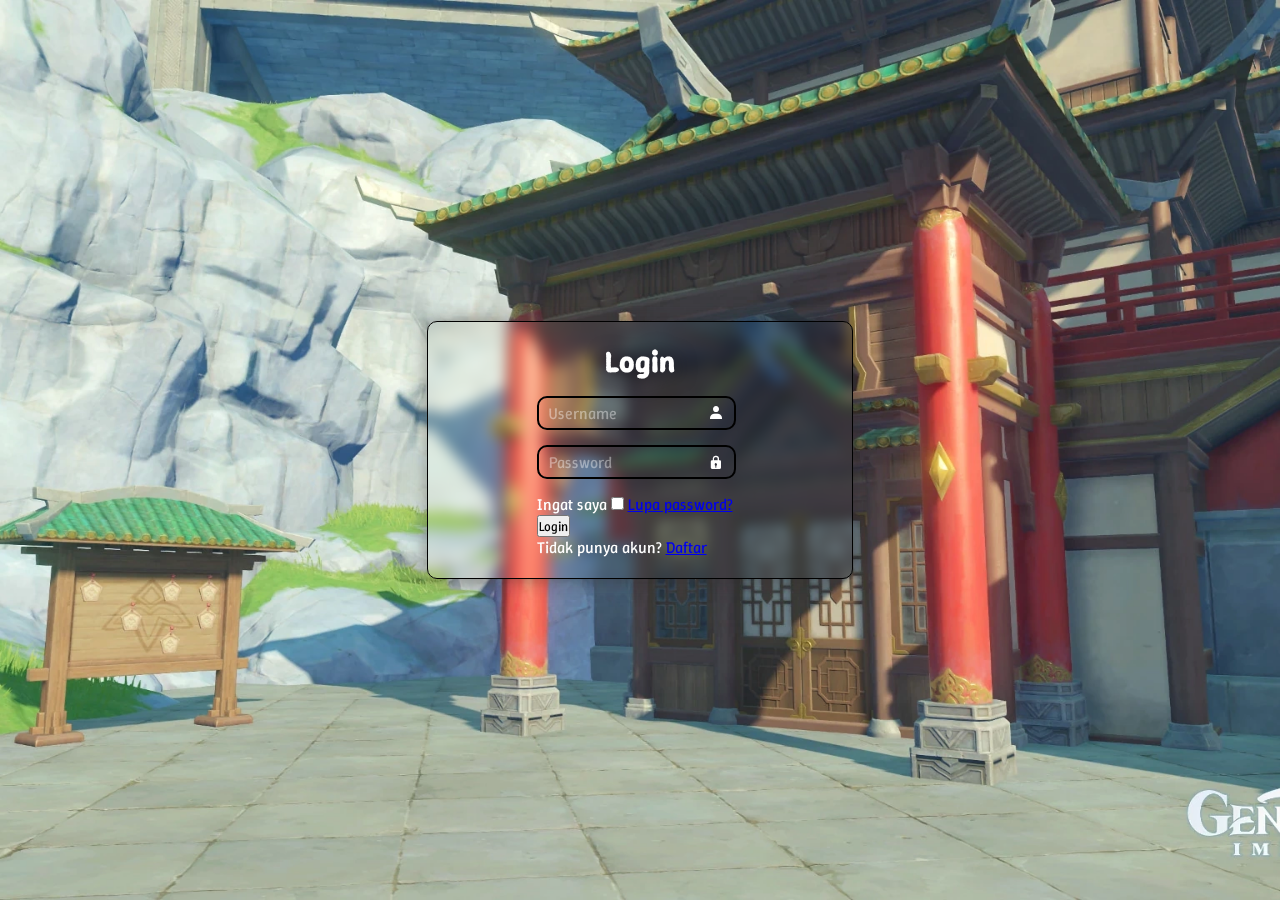
<file: login/index.html>
<!DOCTYPE html>
<html lang="en">
<head>
    <meta charset="UTF-8">
    <meta name="viewport" content="width=device-width, initial-scale=1.0">
    <title>Document</title>
    <script src="main.js" defer></script>
    <link rel="stylesheet" href="style.css">
    <link href='https://unpkg.com/boxicons@2.1.4/css/boxicons.min.css' rel='stylesheet'>
</head>
<body>
    <section class="container">
        <h1>Login</h1>
        <form id="loginForm" class="form">
        <div class="input">
            <input type="text" id="username" name="username" placeholder="Username" required>
            <i class='bx bxs-user'></i> 
        </div>
        <div class="input">
            <input type="password" id="password" name="password" placeholder="Password" required>
            <i class='bx  bxs-lock' ></i> 
        </div>
        <div class="rem-for">
            <label for="remember">Ingat saya</label>
            <input type="checkbox" id="remember" name="remember">
            <a href="#">Lupa password?</a>
        </div>
        <div class="btn">
            <button type="submit">Login</button>
            <p>Tidak punya akun? <a href="register.html">Daftar</a></p>
        </div>
        </form>
    </section>
</body>
</html>
</file>
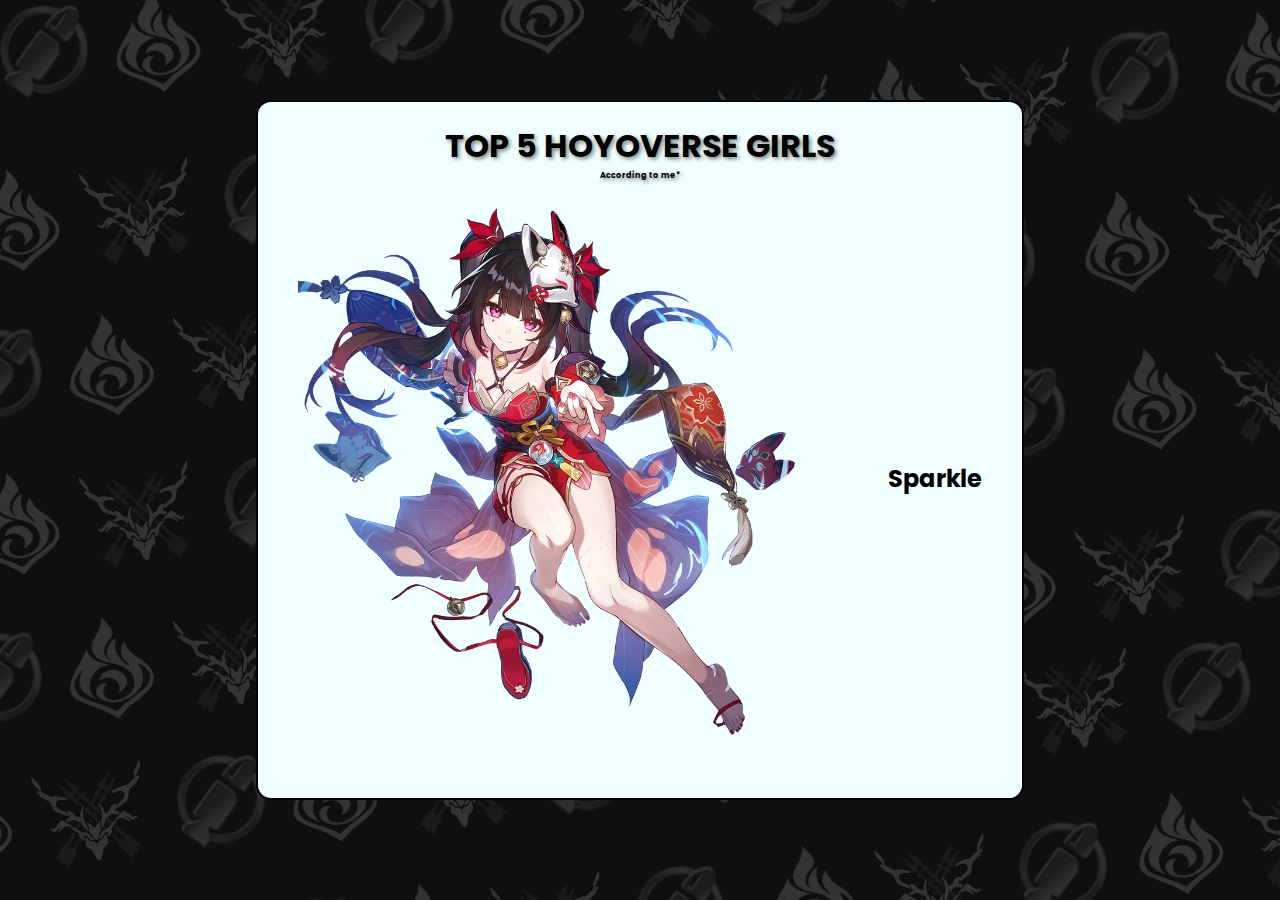
<file: top-5/index.html>
<!DOCTYPE html>
<html lang="en">
<head>
    <meta charset="UTF-8">
    <meta name="viewport" content="width=device-width, initial-scale=1.0">
    <title>My Top 5</title>
    <link rel="stylesheet" href="style.css">
</head>
<body>
    
    <main class="container">
        <div class="header">
            <h1>TOP 5 HOYOVERSE GIRLS
                <h5>According to me*</h5>
            </h1>
        </div>
        <section class="img-container">
            <div class="img">
                <img src="./images-waif/Sparkle_Splash_Art.png" alt="num5-sparkle">
            </div>  
            <div class="side-text">
                <h2>Sparkle</h2>
                <p></p>
            </div>
            



            <!-- <div class="img">
                <img src="./images-waif/Character_Guinaifen_Portrait.png" alt="num4-gui">
            </div>
            <div class="img">
                <img src="./images-waif/Yoimiya-PNG-Photo.png" alt="num3-yoimiya">
            </div>
            <div class="img">
                <img src="./images-waif/Agent_Ukinami_Yuzuha_Portrait.png" alt="num2-ukinami">
            </div>
            <div class="img">
                <img src="./images-waif/Hu_Tao_Inbox_29.png" alt="num1-hutao">
            </div> -->
        </section>
    </main>

</body>
</html>
</file>
<file: login/style.css>
@import url('https://fonts.googleapis.com/css2?family=Winky+Rough:wght@500&display=swap');

*{
    margin: 0;
    padding: 0;
    font-family: winky rough, sans-serif;    
}

body {
    background: url(./imges/Wangsheng_Funeral_Parlor.jpeg) no-repeat center center fixed;
    background-size: cover;
    background-position: center;
    display: flex;
    align-items: center;
    justify-content: center;
    min-height: 100vh;
}


.container{
    width: 30%;
    height: 100%px;
    background: transparent;
    border: 1px solid black;
    border-radius: 10px;
    display: flex;
    flex-direction: column;
    justify-content: center;
    align-items: center;
    box-shadow: 0 0 20px rgba(54, 48, 48, 0.5);
    backdrop-filter: blur(7px);
    color: white;
    padding: 20px;
}

.container h1{
    font-size: 30px;
    text-align: center;
    text-shadow: 2px 2px 19px rgba(0, 0, 0, 0.5);
}

.container .input{
    width: 100%;
    height: 100%;
    position: relative;
    margin: 15px 0px 15px 0px;
    justify-content: center;
}

.input input{
    width: 80%;
    height: 10px;
    border-radius: 10px;
    border: 2px solid black;
    background: transparent;;
    font-size: 16px;
    padding: 10px 20px 10px 10px;
}
.input input::placeholder{
    color: white;
    opacity: 0.4;
}

.container .input i{
    position: absolute;
    top: 50%;
    right: 15px;
    transform: translateY(-50%) translateX(-30%);
}
</file>
<file: top-5/style.css>
@import url('https://fonts.googleapis.com/css2?family=Poppins:ital,wght@0,100;0,200;0,300;0,400;0,500;0,600;0,700;0,800;0,900;1,100;1,200;1,300;1,400;1,500;1,600;1,700;1,800;1,900&display=swap');

* {
    margin: 0;
    padding: 0;
    box-sizing: border-box;
    font-family: "Poppins";
}

body {
    display: flex;
    justify-content: center;
    align-items: center;
    background: url(./images-waif/bg-ele.png) no-repeat center center fixed;
    min-height: 100vh;
}

.container {
    display: flex;
    background-color: azure;
    border: 2px solid black;
    border-radius: 15px;
    padding: 20px 40px 10px 40px;
    height: 700px;
    width: 60%;
    flex-direction: column;
}

.header {
    display: flex;
    flex-direction: column;
    align-items: center;
    justify-content: center;
    margin-bottom: 20px;
}

.header h1 {
    font-size: 2rem;
    text-align: center;
    color: black;
    text-shadow: 2px 2px 4px rgba(0, 0, 0, 0.5);
}
.header h5 {
    font-size: .5rem;
    text-align: center;
    justify-content: center;
    color: black;
    text-shadow: 2px 2px 4px rgba(0, 0, 0, 0.5);
}

.img-container {
    display: flex;
    align-items: center;
    justify-content: space-between;
}

.img img {
    flex: 1;
    width: 500px;
    height: 10%;
}

.side-text {
    flex: 1;
    text-align: right;
    padding-left: 20px;
    margin-left: 20px;
    justify-content: center;

}
</file>
